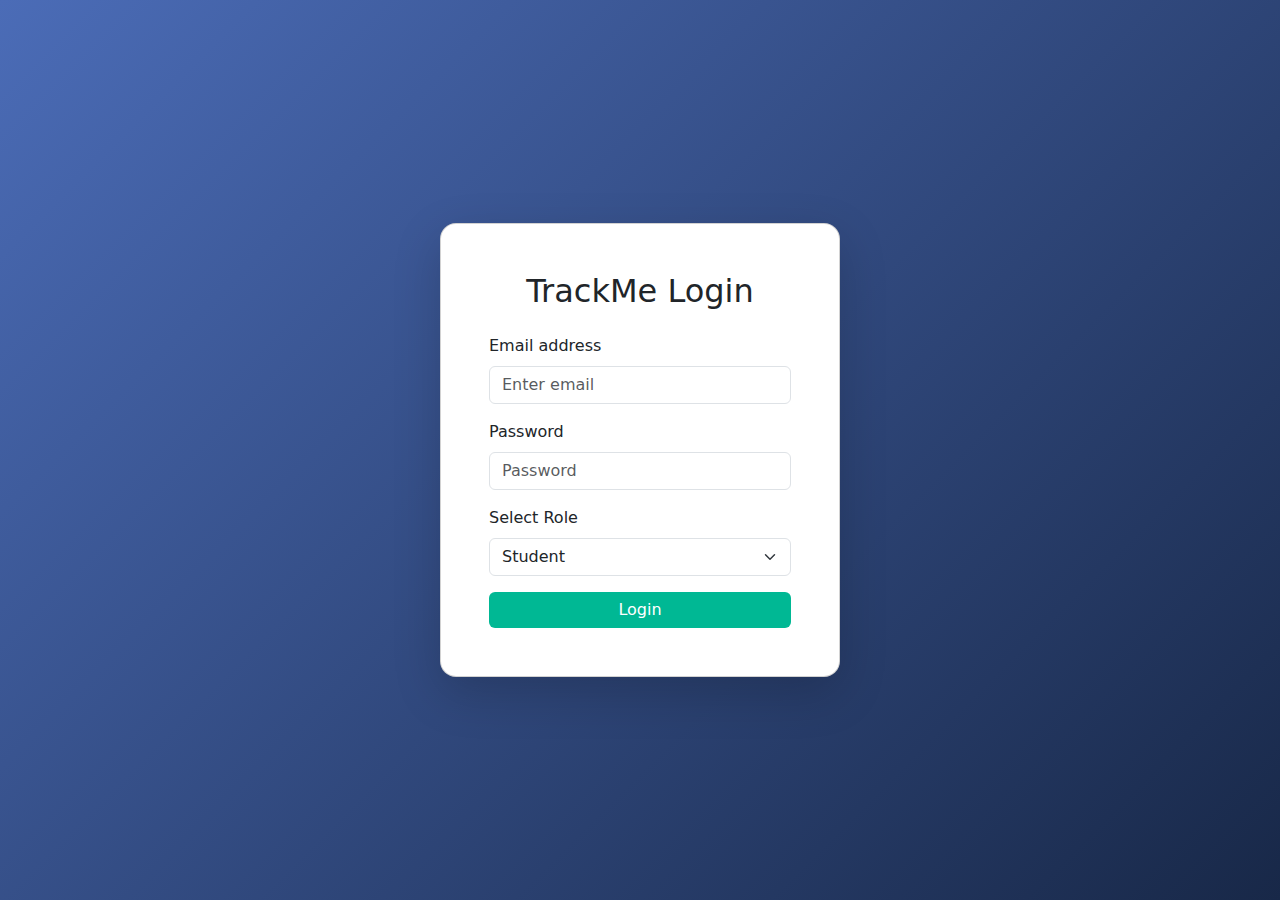
<file: index.html>
<!-- index.html -->
<!DOCTYPE html>
<html lang="en">
<head>
  <meta charset="UTF-8" />
  <meta name="viewport" content="width=device-width, initial-scale=1">
  <title>TrackMe - Login</title>
  <link href="https://cdn.jsdelivr.net/npm/bootstrap@5.3.2/dist/css/bootstrap.min.css" rel="stylesheet">
  <style>
    body {
      background: linear-gradient(135deg, #4b6cb7, #182848);
      color: #fff;
    }
    .card {
      border-radius: 1rem;
    }
    .btn-primary {
      background-color: #00b894;
      border: none;
    }
    .btn-primary:hover {
      background-color: #00cec9;
    }
  </style>
</head>
<body class="d-flex justify-content-center align-items-center" style="min-height: 100vh;">
  <div class="card p-5 shadow-lg text-dark" style="width: 100%; max-width: 400px;">
    <h2 class="text-center mb-4">TrackMe Login</h2>
    <form>
      <div class="mb-3">
        <label class="form-label">Email address</label>
        <input type="email" class="form-control" placeholder="Enter email">
      </div>
      <div class="mb-3">
        <label class="form-label">Password</label>
        <input type="password" class="form-control" placeholder="Password">
      </div>
      <div class="mb-3">
        <label class="form-label">Select Role</label>
        <select class="form-select" id="roleSelect">
          <option value="student.html">Student</option>
          <option value="trainer.html">Trainer</option>
          <option value="mentor.html">Mentor</option>
        </select>
      </div>
      <button type="button" class="btn btn-primary w-100" onclick="goToDashboard()">Login</button>
    </form>
  </div>

  <script>
    function goToDashboard() {
      const role = document.getElementById('roleSelect').value;
      window.location.href = role;
    }
  </script>
</body>
</html>
</file>
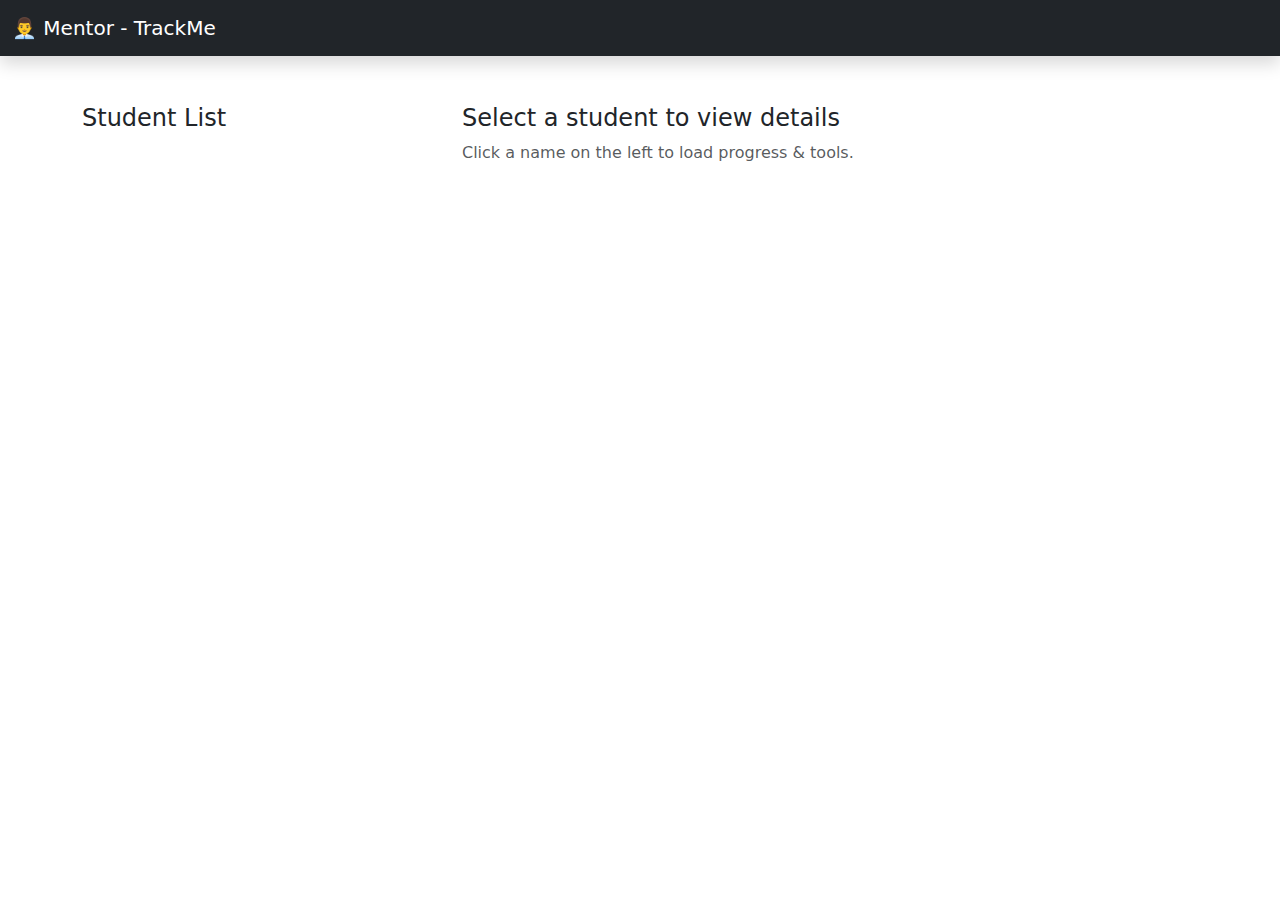
<file: mentor.html>
<!DOCTYPE html>
<html lang="en">
<head>
  <meta charset="UTF-8">
  <title>Mentor Dashboard</title>
  <link href="https://cdn.jsdelivr.net/npm/bootstrap@5.3.2/dist/css/bootstrap.min.css" rel="stylesheet">
  <link href="https://cdn.jsdelivr.net/npm/bootstrap-icons/font/bootstrap-icons.css" rel="stylesheet">
  <style>
    /* Student list animations */
    .student-item {
      cursor: pointer;
      transform: translateX(-10px);
      opacity: 0;
      animation: fadeSlideIn 0.4s forwards;
    }
    @keyframes fadeSlideIn {
      to {
        transform: translateX(0);
        opacity: 1;
      }
    }
    .student-item:hover {
      background-color: #f0f4ff;
      transform: scale(1.05);
      transition: all 0.2s ease;
    }
    .list-group-item:active {
      transform: scale(0.97);
      background-color: #dbe4ff;
    }

    /* Mentor tool hover animations */
    .mentor-tool {
      cursor: pointer;
      transition: all 0.25s ease;
    }
    .mentor-tool:hover {
      background-color: #f8f9fa;
      transform: translateX(5px) scale(1.02);
      box-shadow: 0 4px 12px rgba(0, 0, 0, 0.08);
    }

    /* Student details fade-in */
    .details-fade {
      animation: fadeInUp 0.4s ease;
    }
    @keyframes fadeInUp {
      from {
        transform: translateY(15px);
        opacity: 0;
      }
      to {
        transform: translateY(0);
        opacity: 1;
      }
    }
  </style>
</head>
<body>
  <nav class="navbar navbar-dark bg-dark shadow">
    <div class="container-fluid">
      <span class="navbar-brand">👨‍💼 Mentor - TrackMe</span>
    </div>
  </nav>

  <div class="container my-5">
    <div class="row">
      <!-- Student List -->
      <div class="col-md-4">
        <h4>Student List</h4>
        <ul class="list-group" id="studentList"></ul>
      </div>

      <!-- Student Details -->
      <div class="col-md-8">
        <div id="studentDetails">
          <h4>Select a student to view details</h4>
          <p class="text-muted">Click a name on the left to load progress & tools.</p>
        </div>
      </div>
    </div>
  </div>

  <!-- Modals -->
  <div class="modal fade" id="analyticsModal" tabindex="-1" aria-hidden="true">
    <div class="modal-dialog modal-lg">
      <div class="modal-content">
        <div class="modal-header">
          <h5 class="modal-title">Detailed Analytics</h5>
          <button class="btn-close" data-bs-dismiss="modal"></button>
        </div>
        <div class="modal-body" id="analyticsContent"></div>
      </div>
    </div>
  </div>

  <div class="modal fade" id="contactModal" tabindex="-1" aria-hidden="true">
    <div class="modal-dialog">
      <div class="modal-content">
        <div class="modal-header">
          <h5 class="modal-title">Contact Trainer</h5>
          <button class="btn-close" data-bs-dismiss="modal"></button>
        </div>
        <div class="modal-body">
          <form>
            <div class="mb-3">
              <label class="form-label">Message</label>
              <textarea class="form-control" rows="3" placeholder="Write your message..."></textarea>
            </div>
            <button type="submit" class="btn btn-primary">Send</button>
          </form>
        </div>
      </div>
    </div>
  </div>

  <div class="modal fade" id="meetingModal" tabindex="-1" aria-hidden="true">
    <div class="modal-dialog">
      <div class="modal-content">
        <div class="modal-header">
          <h5 class="modal-title">Schedule Meeting</h5>
          <button class="btn-close" data-bs-dismiss="modal"></button>
        </div>
        <div class="modal-body">
          <form>
            <div class="mb-3">
              <label class="form-label">Date</label>
              <input type="date" class="form-control">
            </div>
            <div class="mb-3">
              <label class="form-label">Time</label>
              <input type="time" class="form-control">
            </div>
            <button type="submit" class="btn btn-success">Schedule</button>
          </form>
        </div>
      </div>
    </div>
  </div>

  <div class="modal fade" id="feedbackModal" tabindex="-1" aria-hidden="true">
    <div class="modal-dialog">
      <div class="modal-content">
        <div class="modal-header">
          <h5 class="modal-title">Leave Feedback</h5>
          <button class="btn-close" data-bs-dismiss="modal"></button>
        </div>
        <div class="modal-body">
          <form>
            <div class="mb-3">
              <label class="form-label">Feedback</label>
              <textarea class="form-control" rows="3" placeholder="Write feedback..."></textarea>
            </div>
            <button type="submit" class="btn btn-warning">Submit</button>
          </form>
        </div>
      </div>
    </div>
  </div>

  <script>
    const students = [
      { name: "Jagathrachagan G", placement: 70, academic: 50, suggestion: "Focus more on OS & Aptitude this week.", skills: { OS: 45, Aptitude: 55, DBMS: 65 }},
      { name: "Aadhavan S", placement: 85, academic: 72, suggestion: "Revise Networking concepts.", skills: { OS: 70, Aptitude: 80, DBMS: 75 }},
      { name: "Priya K", placement: 60, academic: 68, suggestion: "Practice more coding problems.", skills: { OS: 50, Aptitude: 60, DBMS: 55 }}
    ];

    const studentListEl = document.getElementById("studentList");
    const studentDetailsEl = document.getElementById("studentDetails");

    students.forEach((student, index) => {
      const li = document.createElement("li");
      li.className = "list-group-item student-item";
      li.style.animationDelay = `${index * 0.1}s`; // delay for staggered effect
      li.textContent = student.name;
      li.addEventListener("click", () => loadStudentDetails(index));
      studentListEl.appendChild(li);
    });

    function loadStudentDetails(index) {
      const s = students[index];
      studentDetailsEl.innerHTML = `
        <div class="card shadow-sm details-fade">
          <div class="card-body">
            <h5 class="card-title">${s.name}</h5>
            <p><strong>Placement Progress</strong></p>
            <div class="progress mb-2">
              <div class="progress-bar bg-success" style="width: ${s.placement}%;">${s.placement}%</div>
            </div>
            <p><strong>Academic Progress</strong></p>
            <div class="progress mb-3">
              <div class="progress-bar bg-primary" style="width: ${s.academic}%;">${s.academic}%</div>
            </div>
            <div class="alert alert-secondary">
              <i class="bi bi-lightbulb"></i> Suggested: ${s.suggestion}
            </div>
            <h6>Mentor Tools</h6>
            <ul class="list-group">
              <li class="list-group-item mentor-tool" data-bs-toggle="modal" data-bs-target="#analyticsModal" onclick="showAnalytics(${index})"><i class="bi bi-graph-up-arrow"></i> View Detailed Analytics</li>
              <li class="list-group-item mentor-tool" data-bs-toggle="modal" data-bs-target="#contactModal"><i class="bi bi-person-lines-fill"></i> Contact Assigned Trainer</li>
              <li class="list-group-item mentor-tool" data-bs-toggle="modal" data-bs-target="#meetingModal"><i class="bi bi-calendar-event"></i> Schedule Student Meeting</li>
              <li class="list-group-item mentor-tool" data-bs-toggle="modal" data-bs-target="#feedbackModal"><i class="bi bi-chat-left-dots"></i> Leave Feedback</li>
            </ul>
          </div>
        </div>
      `;
    }

    function showAnalytics(index) {
      const s = students[index];
      document.getElementById("analyticsContent").innerHTML = `
        <p>📊 Placement: ${s.placement}% | 📚 Academic: ${s.academic}%</p>
        <p>OS: ${s.skills.OS}% | Aptitude: ${s.skills.Aptitude}% | DBMS: ${s.skills.DBMS}%</p>
      `;
    }
  </script>

  <script src="https://cdn.jsdelivr.net/npm/bootstrap@5.3.2/dist/js/bootstrap.bundle.min.js"></script>
</body>
</html>
</file>
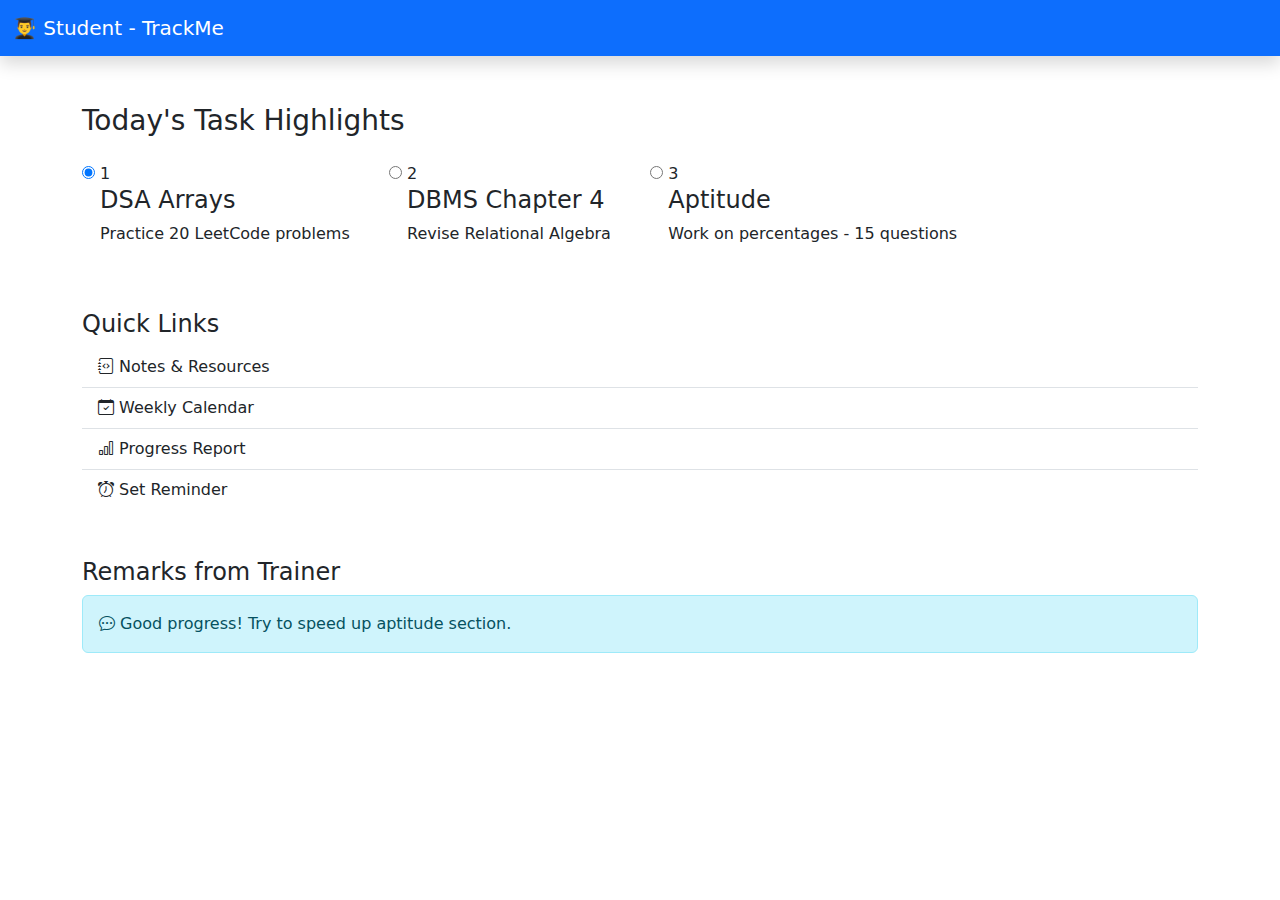
<file: student.html>
<!DOCTYPE html>
<html lang="en">
<head>
  <meta charset="UTF-8">
  <title>Student Dashboard</title>
  <link href="https://cdn.jsdelivr.net/npm/bootstrap@5.3.2/dist/css/bootstrap.min.css" rel="stylesheet">
  <link href="https://cdn.jsdelivr.net/npm/bootstrap-icons/font/bootstrap-icons.css" rel="stylesheet">
  <link rel="stylesheet" href="style.css"> <!-- External CSS file -->
</head>
<body>
  <nav class="navbar navbar-dark bg-primary shadow">
    <div class="container-fluid">
      <span class="navbar-brand">👨‍🎓 Student - TrackMe</span>
    </div>
  </nav>

  <div class="container my-5">
    <h3 class="mb-4">Today's Task Highlights</h3>
    <div class="wrapper">
      <div class="container-cards">
        <input type="radio" name="slide" id="task1" checked>
        <label for="task1" class="card-animated">
          <div class="row">
            <div class="icon">1</div>
            <div class="description">
              <h4>DSA Arrays</h4>
              <p>Practice 20 LeetCode problems</p>
            </div>
          </div>
        </label>

        <input type="radio" name="slide" id="task2">
        <label for="task2" class="card-animated">
          <div class="row">
            <div class="icon">2</div>
            <div class="description">
              <h4>DBMS Chapter 4</h4>
              <p>Revise Relational Algebra</p>
            </div>
          </div>
        </label>

        <input type="radio" name="slide" id="task3">
        <label for="task3" class="card-animated">
          <div class="row">
            <div class="icon">3</div>
            <div class="description">
              <h4>Aptitude</h4>
              <p>Work on percentages - 15 questions</p>
            </div>
          </div>
        </label>
      </div>
    </div>

    <h4 class="mt-5">Quick Links</h4>
    <ul class="list-group list-group-flush">
      <li class="list-group-item"><i class="bi bi-journal-code"></i> Notes & Resources</li>
      <li class="list-group-item"><i class="bi bi-calendar-check"></i> Weekly Calendar</li>
      <li class="list-group-item"><i class="bi bi-bar-chart"></i> Progress Report</li>
      <li class="list-group-item"><i class="bi bi-alarm"></i> Set Reminder</li>
    </ul>

    <h4 class="mt-5">Remarks from Trainer</h4>
    <div class="alert alert-info">
      <i class="bi bi-chat-dots"></i> Good progress! Try to speed up aptitude section.
    </div>
  </div>
</body>
</html>
</file>
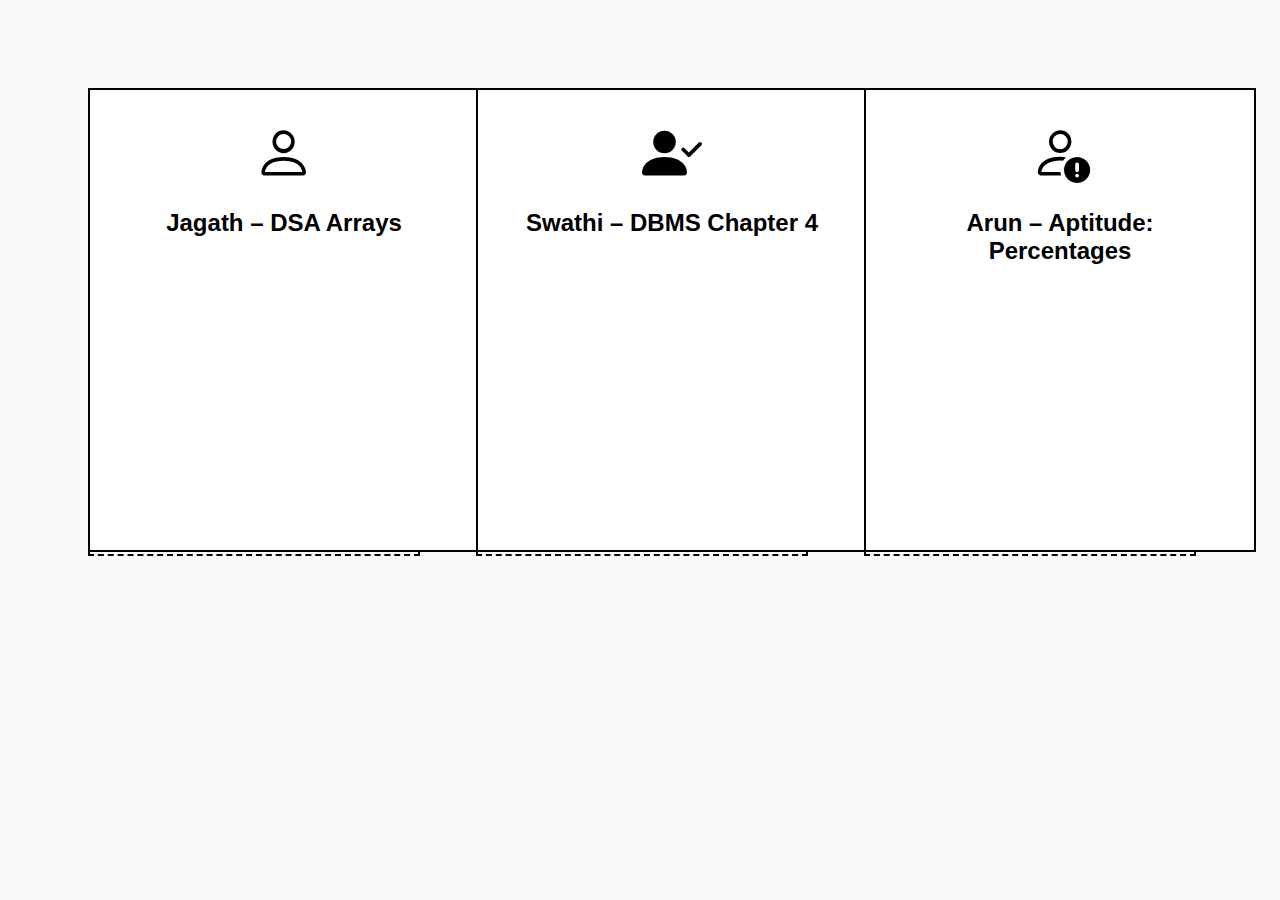
<file: trainer.html>
<!DOCTYPE html>
<html lang="en">
<head>
  <meta charset="UTF-8">
  <title>Trainer Dashboard - Reveal Cards</title>
  <link href="https://cdn.jsdelivr.net/npm/bootstrap-icons/font/bootstrap-icons.css" rel="stylesheet">
  <style>
    body {
      padding: 50px;
      display: flex;
      flex-wrap: wrap;
      font-family: "Ubuntu", sans-serif;
      background: #f9f9f9;
    }

    .card-container {
      flex: 300px;
      margin: 30px;
    }

    .card {
      position: relative;
      font-weight: bold;
      width: 100%;
    }

    .card a {
      padding: 30px;
      width: 100%;
      height: 400px;
      border: 2px solid black;
      background: white;
      text-decoration: none;
      color: black;
      display: block;
      transition: 0.25s ease;
    }

    .card a:hover {
      transform: translate(-20px, -20px);
      border-color: #5bc0eb;
    }

    .card--display {
      display: block;
      text-align: center;
    }

    .card--display i {
      font-size: 60px;
      margin-top: 120px;
    }

    .card--display h2 {
      margin: 20px 0 0;
    }

    .card--hover {
      display: none;
      margin-top: 50px;
    }

    .card a:hover .card--display {
      display: none;
    }

    .card a:hover .card--hover {
      display: block;
    }

    .card--hover h2 {
      margin: 20px 0;
    }

    .card--hover p {
      font-weight: normal;
      line-height: 1.5;
    }

    .card--hover p.link {
      margin: 20px 0 0;
      font-weight: bold;
      color: #5bc0eb;
    }

    .card--border {
      position: absolute;
      width: 100%;
      height: 100%;
      left: 0;
      top: 0;
      border: 2px dashed black;
      z-index: -1;
    }
  </style>
</head>
<body>

  <div class="card-container">
    <div class="card">
      <a href="#">
        <div class="card--display">
          <i class="bi bi-person"></i>
          <h2>Jagath – DSA Arrays</h2>
        </div>
        <div class="card--hover">
          <h2>Status: Pending</h2>
          <p>Student is working on solving 20 array questions on LeetCode. Needs to complete by tomorrow.</p>
          <p class="link">Click to Submit Feedback</p>
        </div>
      </a>
      <div class="card--border"></div>
    </div>
  </div>

  <div class="card-container">
    <div class="card">
      <a href="#">
        <div class="card--display">
          <i class="bi bi-person-check-fill"></i>
          <h2>Swathi – DBMS Chapter 4</h2>
        </div>
        <div class="card--hover">
          <h2>Status: Completed</h2>
          <p>Relational Algebra revised and quiz completed. Add final remarks or assign next chapter.</p>
          <p class="link">Click to Submit Feedback</p>
        </div>
      </a>
      <div class="card--border"></div>
    </div>
  </div>

  <div class="card-container">
    <div class="card">
      <a href="#">
        <div class="card--display">
          <i class="bi bi-person-exclamation"></i>
          <h2>Arun – Aptitude: Percentages</h2>
        </div>
        <div class="card--hover">
          <h2>Status: Overdue</h2>
          <p>Task not submitted on time. Requires attention. Recommend setting a new deadline or reaching out.</p>
          <p class="link text-danger">Click to Alert Student</p>
        </div>
      </a>
      <div class="card--border"></div>
    </div>
  </div>

</body>
</html>
</file>
<file: style.css>
/* ==== Compact Reveal Hover Card Style ==== */

.card-container {
    flex: 250px;
    margin: 20px;
  }
  
  .card {
    position: relative;
    font-weight: bold;
    width: 100%;
  }
  
  .card a {
    padding: 20px;
    width: 100%;
    height: 280px;
    border: 2px solid black;
    background: white;
    text-decoration: none;
    color: black;
    display: block;
    transition: 0.25s ease;
    border-radius: 10px;
  }
  
  .card a:hover {
    transform: translate(-12px, -12px);
    border-color: #5bc0eb;
  }
  
  .card--display {
    display: block;
    text-align: center;
  }
  
  .card--display i {
    font-size: 40px;
    margin-top: 60px;
  }
  
  .card--display h2 {
    font-size: 18px;
    margin: 15px 0 0;
  }
  
  .card--hover {
    display: none;
    margin-top: 30px;
  }
  
  .card a:hover .card--display {
    display: none;
  }
  
  .card a:hover .card--hover {
    display: block;
  }
  
  .card--hover h2 {
    font-size: 16px;
    margin: 15px 0;
  }
  
  .card--hover p {
    font-weight: normal;
    font-size: 14px;
    line-height: 1.4;
  }
  
  .card--hover p.link {
    margin: 15px 0 0;
    font-weight: bold;
    color: #5bc0eb;
    font-size: 14px;
  }
  
  .card--border {
    position: absolute;
    width: 100%;
    height: 100%;
    left: 0;
    top: 0;
    border: 2px dashed black;
    z-index: -1;
    border-radius: 10px;
  }
</file>
